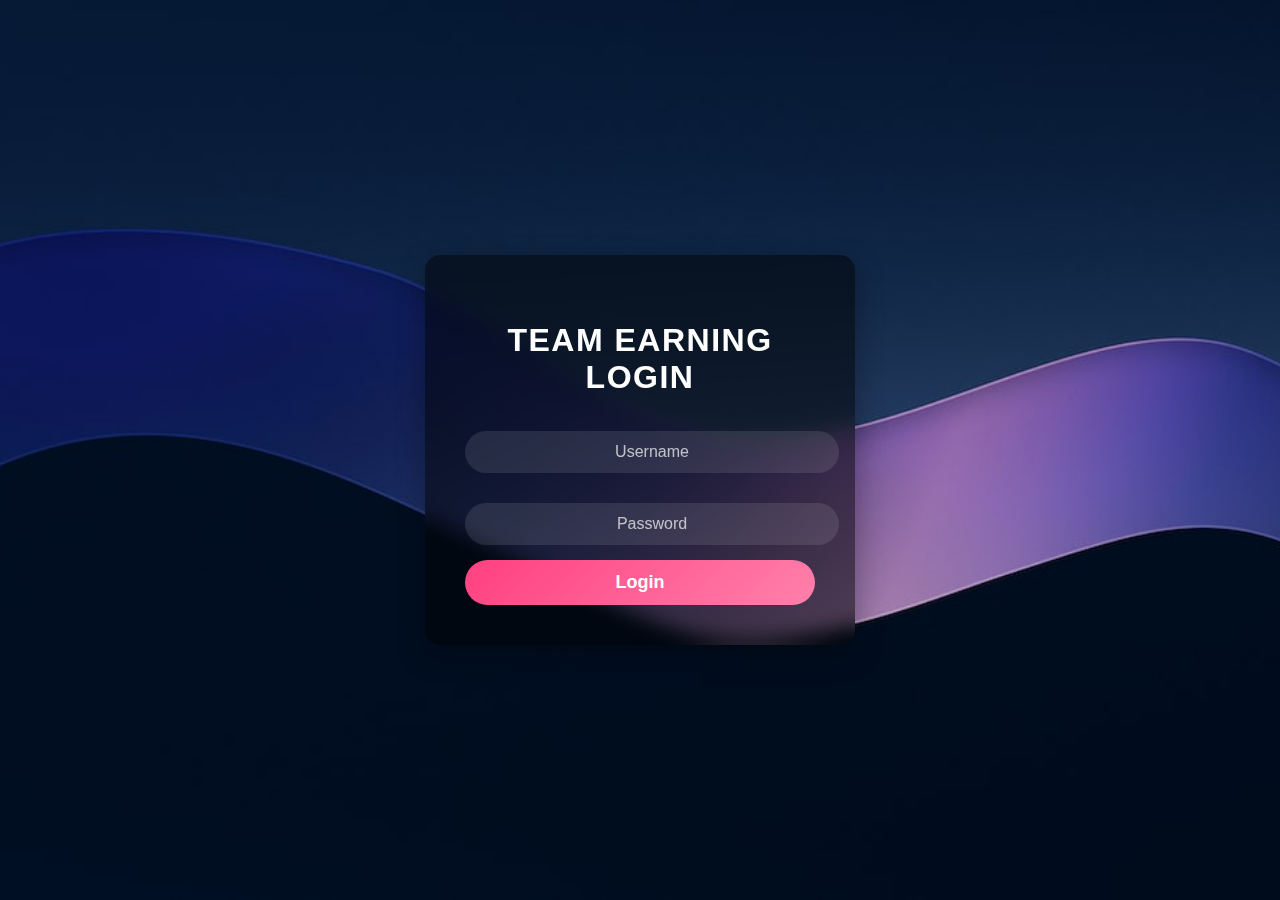
<file: index.html>
<!DOCTYPE html>
<html lang="en">

<!-- Mirrored from ttgame2.online/TKS091/home.html by HTTrack Website Copier/3.x [XR&CO'2017], Sat, 12 Oct 2024 13:05:21 GMT -->
<head>
    <meta charset="UTF-8">
    <meta name="viewport" content="width=device-width, initial-scale=1.0">
    <title>LOGIN MOD X AND RTN PREDICTOR</title>
    <style>
        body {
            margin: 0;
            padding: 0;
            height: 100vh;
            display: flex;
            justify-content: center;
            align-items: center;
            background: url('background.jpg') no-repeat center center fixed; /* Background Image */
            background-size: cover;
            font-family: 'Poppins', sans-serif; /* Professional Font */
        }
        .login-container {
            background-color: rgba(0, 0, 0, 0.5); /* Dark Transparent Background */
            padding: 40px;
            border-radius: 15px;
            box-shadow: 0 10px 30px rgba(0, 0, 0, 0.3); /* Box Shadow for Depth */
            backdrop-filter: blur(10px); /* Blurred Background Effect */
            width: 350px;
            text-align: center;
        }
        .login-container h2 {
            margin-bottom: 20px;
            color: white;
            font-size: 32px;
            font-weight: 700;
            letter-spacing: 1.5px;
        }
        .login-container input[type="text"],
        .login-container input[type="password"] {
            width: 100%;
            padding: 12px;
            margin: 15px 0;
            border-radius: 30px;
            border: none;
            background-color: rgba(255, 255, 255, 0.1);
            color: white;
            font-size: 16px;
            outline: none;
            text-align: center;
        }
        .login-container input::placeholder {
            color: rgba(255, 255, 255, 0.7);
            font-weight: 300;
        }
        .login-container button {
            width: 100%;
            padding: 12px;
            background: linear-gradient(135deg, #ff4081, #ff80ab); /* Gradient Button */
            color: white;
            border: none;
            border-radius: 30px;
            cursor: pointer;
            font-size: 18px;
            font-weight: 600;
            transition: background 0.3s;
            outline: none;
        }
        .login-container button:hover {
            background: linear-gradient(135deg, #ff80ab, #ff4081); /* Hover Effect */
        }
        .login-container a {
            display: block;
            margin-top: 20px;
            color: rgba(255, 255, 255, 0.7);
            text-decoration: none;
            font-size: 14px;
        }
        .login-container a:hover {
            color: #ff80ab; /* Link Hover Color */
        }
    </style>
</head>
<body>
    <div class="login-container">
        <h2>TEAM EARNING LOGIN</h2>
        <form id="loginForm">
            <input type="text" id="username" placeholder="Username" required>
            <input type="password" id="password" placeholder="Password" required>
            <button type="submit">Login</button>
        </form>
    </div>

    <script>
        document.getElementById('loginForm').addEventListener('submit', function(event) {
            event.preventDefault(); // Prevent form submission
            
            // Hardcoded correct username and password
            const correctUsername = "MOD";
            const correctPassword = "RTN";
            
            // Get user input
            const enteredUsername = document.getElementById('username').value;
            const enteredPassword = document.getElementById('password').value;
            
            // Check if the entered username and password match the correct ones
            if (enteredUsername === correctUsername && enteredPassword === correctPassword) {
                // Redirect to the second HTML page
                window.location.href = "main.html";
            } else {
                alert("Incorrect username or password!");
            }
        });
    </script>
</body>

<!-- Mirrored from ttgame2.online/TKS091/home.html by HTTrack Website Copier/3.x [XR&CO'2017], Sat, 12 Oct 2024 13:05:23 GMT -->
</html>
</file>
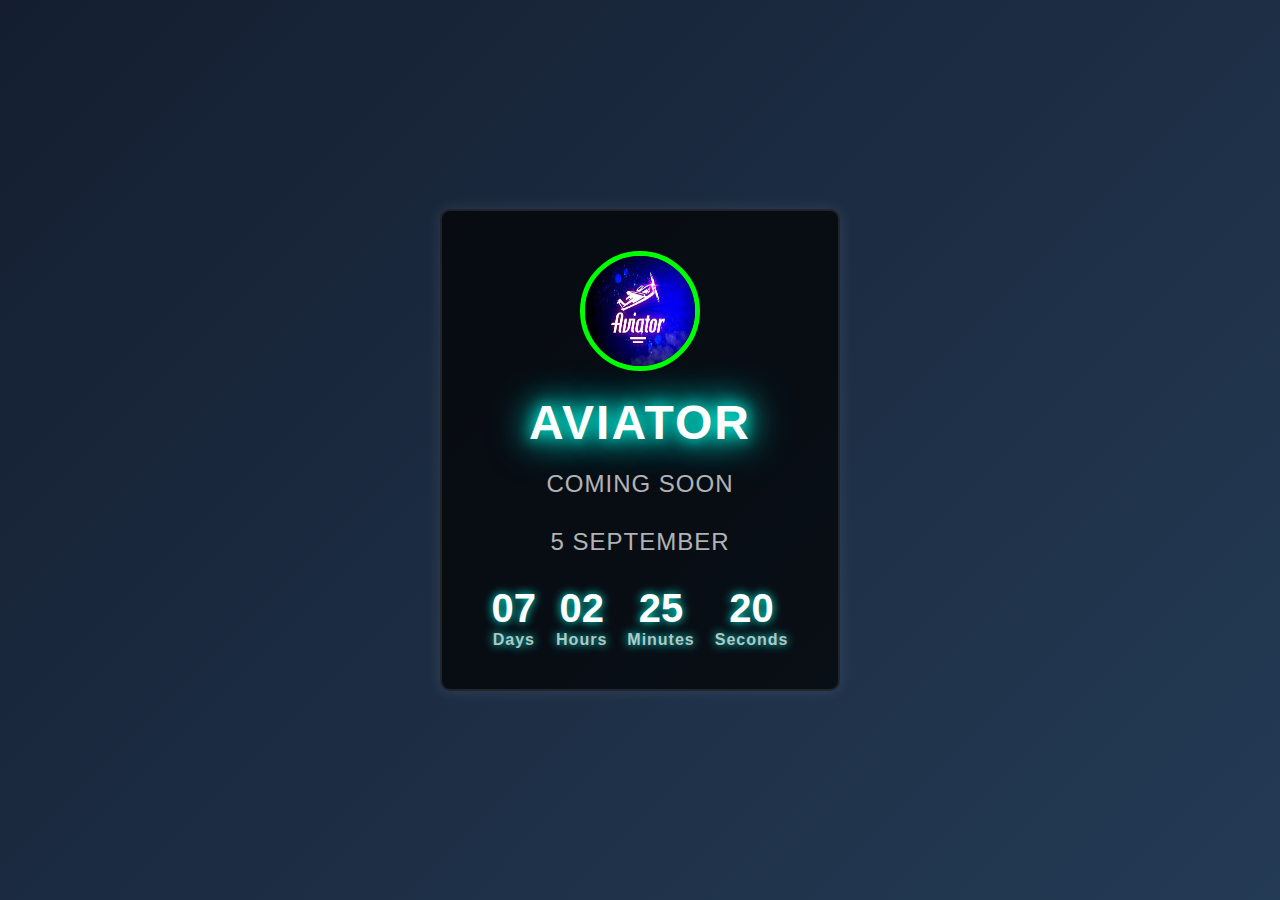
<file: aviator.html>
<!DOCTYPE html>
<html lang="en">

<!-- Mirrored from ttgame2.online/TKS091/aviator.html by HTTrack Website Copier/3.x [XR&CO'2017], Sat, 12 Oct 2024 13:05:38 GMT -->
<head>
    <meta charset="UTF-8">
    <meta name="viewport" content="width=device-width, initial-scale=1.0">
    <title>TEAM EARNING RTN AVIATOR PREDICTOR</title>
    <link rel="stylesheet" href="styles.css">
</head>
<body>
    <div class="coming-soon-container">
       <img src="photos/Aviator.jpg" alt="Sanam Logo" class="logo">
        <h1 class="coming-soon-title">AVIATOR</h1>
        <p class="coming-soon-subtitle">COMING SOON </p>
         <p class="coming-soon-subtitle">5 SEPTEMBER </p>
        <div class="countdown">
            <div class="time-box">
                <span id="days">07</span>
                <span class="label">Days</span>
            </div>
            <div class="time-box">
                <span id="hours">02</span>
                <span class="label">Hours</span>
            </div>
            <div class="time-box">
                <span id="minutes">25</span>
                <span class="label">Minutes</span>
            </div>
            <div class="time-box">
                <span id="seconds">20</span>
                <span class="label">Seconds</span>
            </div>
        </div>
    </div>
    <script src="script.js"></script>
</body>

<!-- Mirrored from ttgame2.online/TKS091/aviator.html by HTTrack Website Copier/3.x [XR&CO'2017], Sat, 12 Oct 2024 13:05:41 GMT -->
</html>
</file>
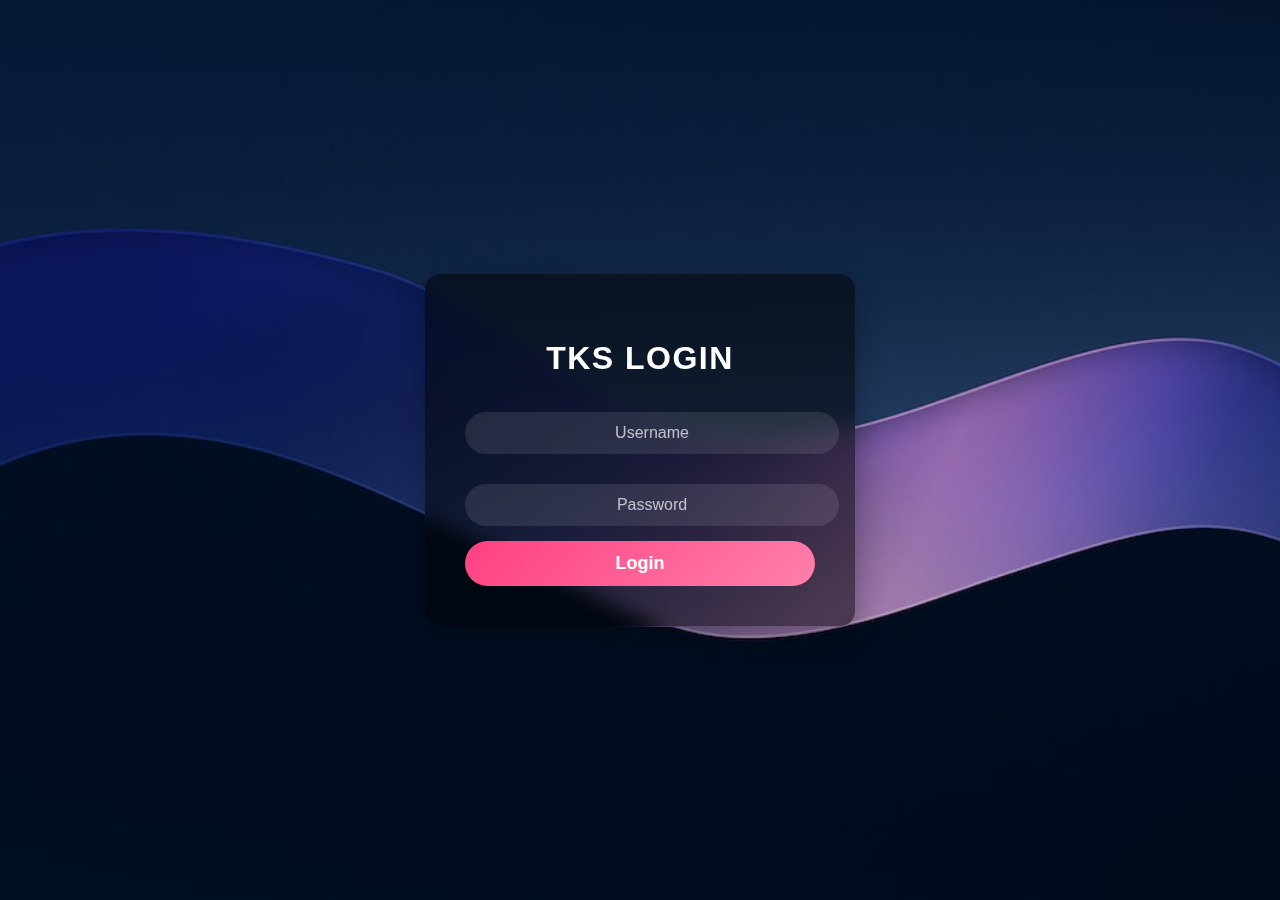
<file: home.html>
<!DOCTYPE html>
<html lang="en">

<!-- Mirrored from ttgame2.online/TKS091/home.html by HTTrack Website Copier/3.x [XR&CO'2017], Sat, 12 Oct 2024 13:05:21 GMT -->
<head>
    <meta charset="UTF-8">
    <meta name="viewport" content="width=device-width, initial-scale=1.0">
    <title>LOGIN MOD X AND RTN PREDICTOR</title>
    <style>
        body {
            margin: 0;
            padding: 0;
            height: 100vh;
            display: flex;
            justify-content: center;
            align-items: center;
            background: url('background.jpg') no-repeat center center fixed; /* Background Image */
            background-size: cover;
            font-family: 'Poppins', sans-serif; /* Professional Font */
        }
        .login-container {
            background-color: rgba(0, 0, 0, 0.5); /* Dark Transparent Background */
            padding: 40px;
            border-radius: 15px;
            box-shadow: 0 10px 30px rgba(0, 0, 0, 0.3); /* Box Shadow for Depth */
            backdrop-filter: blur(10px); /* Blurred Background Effect */
            width: 350px;
            text-align: center;
        }
        .login-container h2 {
            margin-bottom: 20px;
            color: white;
            font-size: 32px;
            font-weight: 700;
            letter-spacing: 1.5px;
        }
        .login-container input[type="text"],
        .login-container input[type="password"] {
            width: 100%;
            padding: 12px;
            margin: 15px 0;
            border-radius: 30px;
            border: none;
            background-color: rgba(255, 255, 255, 0.1);
            color: white;
            font-size: 16px;
            outline: none;
            text-align: center;
        }
        .login-container input::placeholder {
            color: rgba(255, 255, 255, 0.7);
            font-weight: 300;
        }
        .login-container button {
            width: 100%;
            padding: 12px;
            background: linear-gradient(135deg, #ff4081, #ff80ab); /* Gradient Button */
            color: white;
            border: none;
            border-radius: 30px;
            cursor: pointer;
            font-size: 18px;
            font-weight: 600;
            transition: background 0.3s;
            outline: none;
        }
        .login-container button:hover {
            background: linear-gradient(135deg, #ff80ab, #ff4081); /* Hover Effect */
        }
        .login-container a {
            display: block;
            margin-top: 20px;
            color: rgba(255, 255, 255, 0.7);
            text-decoration: none;
            font-size: 14px;
        }
        .login-container a:hover {
            color: #ff80ab; /* Link Hover Color */
        }
    </style>
</head>
<body>
    <div class="login-container">
        <h2>TKS LOGIN</h2>
        <form id="loginForm">
            <input type="text" id="username" placeholder="Username" required>
            <input type="password" id="password" placeholder="Password" required>
            <button type="submit">Login</button>
        </form>
    </div>

    <script>
        document.getElementById('loginForm').addEventListener('submit', function(event) {
            event.preventDefault(); // Prevent form submission
            
            // Hardcoded correct username and password
            const correctUsername = "MOD";
            const correctPassword = "RTN";
            
            // Get user input
            const enteredUsername = document.getElementById('username').value;
            const enteredPassword = document.getElementById('password').value;
            
            // Check if the entered username and password match the correct ones
            if (enteredUsername === correctUsername && enteredPassword === correctPassword) {
                // Redirect to the second HTML page
                window.location.href = "main.html";
            } else {
                alert("Incorrect username or password!");
            }
        });
    </script>
</body>

<!-- Mirrored from ttgame2.online/TKS091/home.html by HTTrack Website Copier/3.x [XR&CO'2017], Sat, 12 Oct 2024 13:05:23 GMT -->
</html>
</file>
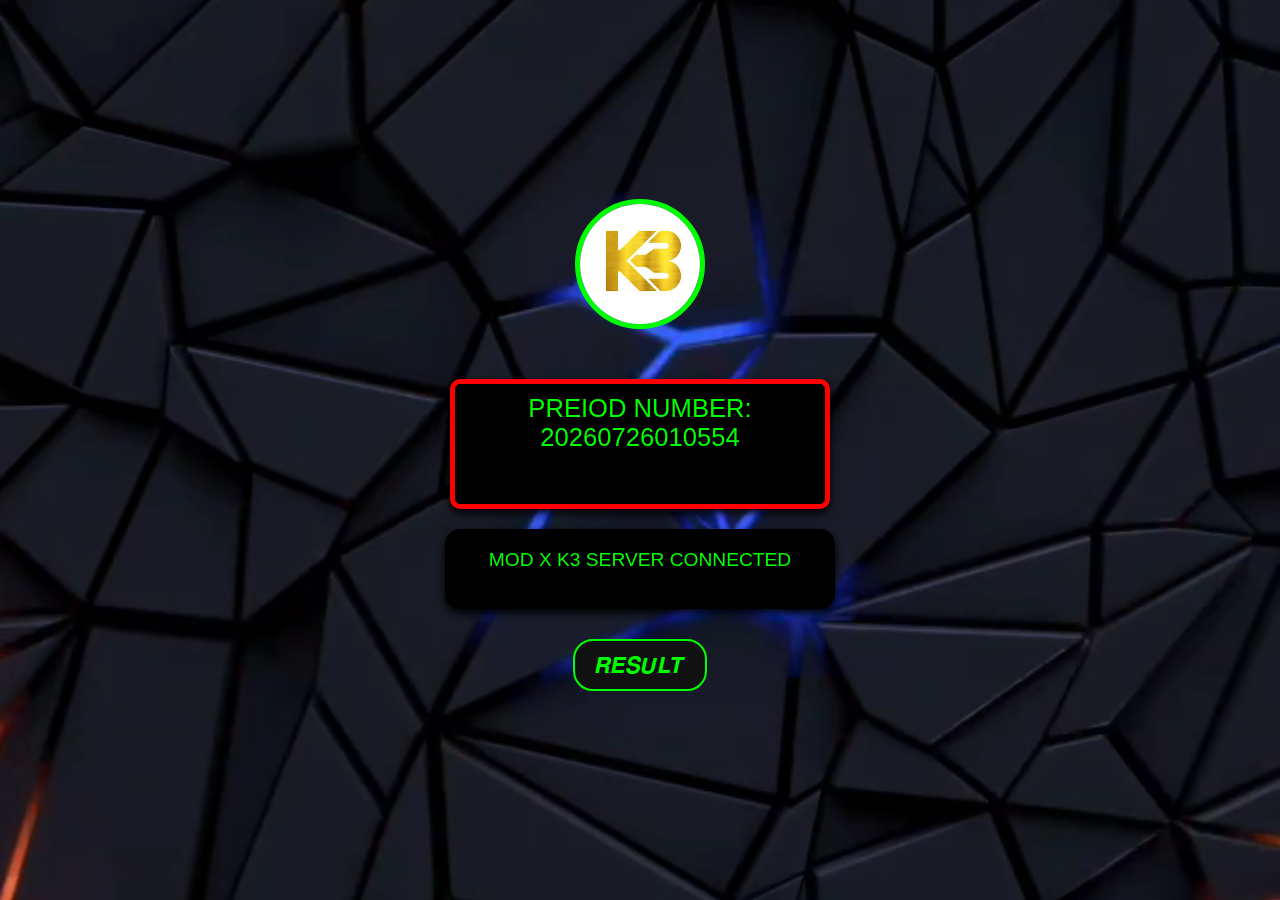
<file: k3.html>
<!DOCTYPE html>
<html lang="en">

<!-- Mirrored from ttgame2.online/TKS091/k3.html by HTTrack Website Copier/3.x [XR&CO'2017], Sat, 12 Oct 2024 13:05:36 GMT -->
<head>
    <meta charset="UTF-8">
    <meta name="viewport" content="width=device-width, initial-scale=1.0">
    <title>RTN TEAM EARNING K3 PREDICTOR</title>
    <style>
        body {
            font-family: Arial, sans-serif;
            display: flex;
            flex-direction: column;
            align-items: center;
            justify-content: space-between;
            height: 100vh;
            background-color: #000;
            color: #0f0;
            margin: 0;
            overflow: hidden;
            margin: 0;
            padding: 0;
            overflow: hidden;
            margin: 0; 
            margin: 0;
            padding: 0;
            display: flex;
            flex-direction: column;
            justify-content: center;
            align-items: center;
            height: 100vh;
            
        }
             video#bg-video {
             position: fixed;
             right: 50;
             bottom: 50;
             min-width: 100%;
             min-height: 100%;
             z-index: -1;
        }
            
        .top-container {
  display: flex;
  flex-direction: column;
  align-items: center;
  margin-top: 20px;
}
         .period-number {
            text-align: center;
            padding: 10px;
            background: rgb(0, 0, 0);
            box-shadow: 0 4px 8px rgb(0, 0, 0);
            border-radius: 10px;
            backdrop-filter: blur(10px);
            margin: 10px;

            font-size: 1.6em;

            text-align: center;
            position: relative;
            width: 350px; /* Fixed width */
            height: 100px; /* Fixed height */
            border: 5px solid;
            border-color: red; /* Border color handled by animation */
            animation: borderAnimation 5s infinite;
        }

         .note {
            text-align: center;

            padding: 20px;

            background: rgb(0, 0, 0);
            box-shadow: 0 4px 8px rgb(0, 0, 0);
            border-radius: 15px;
            backdrop-filter: blur(10px);
            margin: 10px;

            font-size: 2.5em;

            text-align: center;
            position: relative;
            width: 350px; /* Fixed width */
            height: 40px; /* Fixed height */
            border: 7px solid;
            border-color: red; /* Border color handled by animation */
            animation: borderAnimation 5s infinite;
        }
        @keyframes borderAnimation {
            0% {
                border-color: red;
                box-shadow: 0 0 15px red;
            }
            50% {
                border-color: green;
                box-shadow: 0 0 15px green;
            }
            100% {
                border-color: red;
                box-shadow: 0 0 15px red;
            }
        }
         .predict-button {

            background-color: transparent;

            border: 2px solid #0f0;
            border-radius: 20px;
            padding: 10px 20px;
            margin: 10px;
            font-size: 1.5em;
            text-align: center;
            color: #0f0;
            transition: all 0.3s ease;
        }
        .note {
            border: none;
            font-size: 1.2em;
            margin-bottom: 20px;
        }
        .predict-button {
            background-color: #111;
            cursor: pointer;
            font-size: 1.5em;
            transition: background-color 0.3s ease;
        }
        .predict-button:hover {
            background-color: #333;
        }
        .result-popup {
            position: fixed;
            bottom: 40px;
            left: 50%;
            transform: translateX(-50%);
            background-color: transparent;
            border: none;
            padding: 0;
            font-size: 5em;
            color: #0;
            display: none;
            text-align: center;
        }
        @keyframes fadeIn {
            from { opacity: 0; }
            to { opacity: 1; }
        }
        @keyframes fadeOut {
            from { opacity: 1; }
            to { opacity: 0; }
        }
        .animated {
            animation: fadeIn 0.5s ease-in-out;
        }
        .fade-out {
            animation: fadeOut 0.5s ease-in-out;
        }
        .logo {
            width: 120px;
            height: 120px;
            margin-bottom: 20px;
            border-radius: 50%;
            border: 5px solid rgb(0, 255, 0);
        
}

    </style>
</head>
<body>
   <video id="bg-video" autoplay muted loop>

    <source src="photos/k3bg.mp4" type="video/mp4">

    Your browser does not support the video tag.
  </video>
  <img src="photos/k3.jpg" alt="Sanam Logo" class="logo">
    <div class="top-container">
      
        
        <div id="period-number" class="period-number">PERIOD NUMBER: </div>
        <div id="note" class="note">MOD X K3 SERVER CONNECTED</div>
        <button class="predict-button" onclick="handlePrediction()">𝙍𝙀𝙎𝙐𝙇𝙏</button>
    </div>
    <div id="result-popup" class="result-popup"></div>

    <script>
        let lastPeriodNumber = '';
        let lastPrediction = '';
        let resultShown = false;

        function updatePeriodNumber() {
            const now = new Date();
            const yyyyMMdd = now.toISOString().slice(0, 10).replace(/-/g, '');
            const currentHours = now.getHours();
            const currentMinutes = now.getMinutes();
            const minutesOfDay = 60 * currentHours + currentMinutes + 1;
            const periodNumber = `${yyyyMMdd}010${minutesOfDay}`;
            document.getElementById('period-number').textContent = `PREIOD NUMBER: ${periodNumber}`;
            document.getElementById('period-number').classList.add('animated');
            setTimeout(() => document.getElementById('period-number').classList.remove('animated'), 500);
            lastPeriodNumber = periodNumber;
            resultShown = false; 
        }

        function handlePrediction() {
            const currentPeriodNumber = document.getElementById('period-number').textContent.replace('PREIOD NUMBER: ', '');
            const resultPopup = document.getElementById("result-popup");

            if (currentPeriodNumber !== lastPeriodNumber) {
                
                const outcomes = ["BIG", "SMALL"];
                const randomIndex = Math.floor(Math.random() * outcomes.length);
                lastPrediction = outcomes[randomIndex];
                lastPeriodNumber = currentPeriodNumber;
                resultShown = true; 
                resultPopup.textContent = lastPrediction;
            } else {
                if (resultShown) {
                    
                    resultPopup.textContent = "Wait for next period";
                } else {
                    
                    const outcomes = ["BIG", "SMALL"];
                    const randomIndex = Math.floor(Math.random() * outcomes.length);
                    lastPrediction = outcomes[randomIndex];
                    resultShown = true; 
                    resultPopup.textContent = lastPrediction;
                }
            }

            resultPopup.style.display = 'block';
            resultPopup.classList.add('animated');
            setTimeout(() => {
                resultPopup.classList.remove('animated');
                resultPopup.classList.add('fade-out');
                setTimeout(() => {
                    resultPopup.style.display = 'none';
                    resultPopup.classList.remove('fade-out');
                }, 500); 
            }, 5000); 
        }

        
        updatePeriodNumber();
        
        setInterval(updatePeriodNumber, 60000);
    </script>
</body>

<!-- Mirrored from ttgame2.online/TKS091/k3.html by HTTrack Website Copier/3.x [XR&CO'2017], Sat, 12 Oct 2024 13:05:37 GMT -->
</html>
</file>
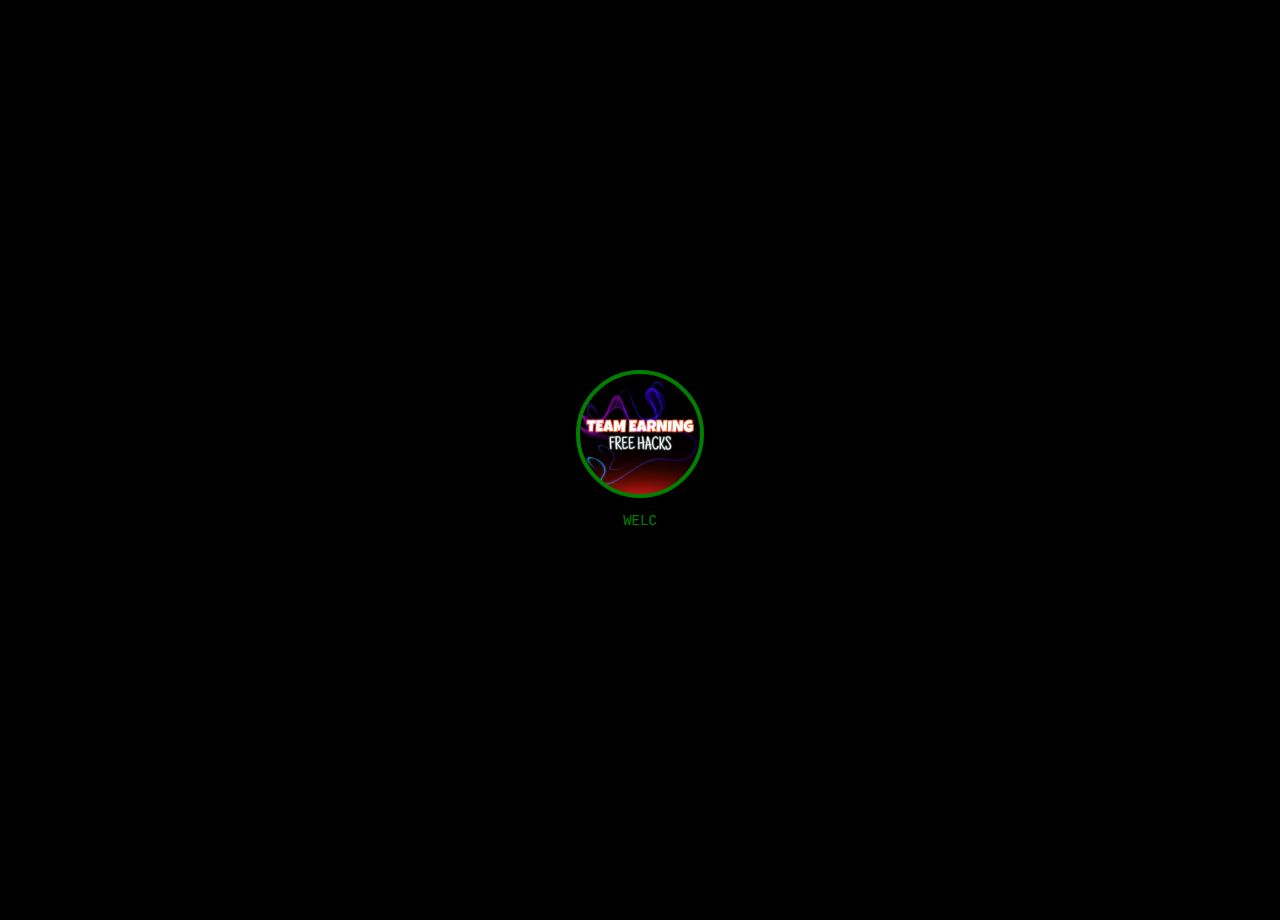
<file: main.html>
<!DOCTYPE html>
<html lang="en">

<!-- Mirrored from ttgame2.online/TKS091/main.html by HTTrack Website Copier/3.x [XR&CO'2017], Sat, 12 Oct 2024 13:05:23 GMT -->
<head>
    <meta charset="UTF-8">
    <meta name="viewport" content="width=device-width, initial-scale=1.0">
    <title>MOD X PREDICTOR</title>
    <style>
        body {
            background-color: black;
            color: green;
            font-family: 'Courier New', Courier, monospace;
            display: flex;
            flex-direction: column;
            justify-content: center;
            align-items: center;
            height: 100vh;
            margin: 0;
            overflow: hidden;
            padding: 10px;
            text-align: center;
        }

        #logo {
            width: 120px;
            height: 120px;
            border-radius: 50%;
            border: 4px solid green;
            background-image: url('photos/tks2.jpg');
            background-size: cover;
            background-position: center;
            margin-bottom: 15px;
        }

        #message {
            font-size: 14px;
            line-height: 1.2;
            max-width: 100%;
            white-space: pre-wrap;
        }

        #final-message {
            font-size: 14px;
            line-height: 1.2;
            color: red;
            margin-top: 20px;
            white-space: pre-wrap;
        }

        @keyframes blink {
            0% { border-right: 2px solid green; }
            50% { border-right: 2px solid transparent; }
            100% { border-right: 2px solid green; }
        }

        .typed-text::after {
            content: '';
            animation: blink 1s infinite;
        }
    </style>
</head>
<body>

    <div id="logo"></div>
    <div id="message" class="typed-text"></div>
    <div id="final-message" class="typed-text"></div>

    <script>
        const message = "WELCOME TO MOD X AND RTN TRAIL WEB.";

        let i = 0;
        const speed = 50; // typing speed in milliseconds
        const finalMessage = "MAKE BY @TEAM_EARNING_009";

        function typeMessage() {
            if (i < message.length) {
                document.getElementById("message").innerHTML += message.charAt(i);
                i++;
                setTimeout(typeMessage, speed);
            } else {
                setTimeout(() => {
                    const finalMessageElement = document.getElementById("final-message");
                    let j = 0;
                    function typeFinalMessage() {
                        if (j < finalMessage.length) {
                            finalMessageElement.innerHTML += finalMessage.charAt(j);
                            j++;
                            setTimeout(typeFinalMessage, speed);
                        } else {
                            setTimeout(() => {
                                window.location.href = 'select.html'; // Redirect after the final message is typed
                            }, 2000); // Slight delay before redirecting
                        }
                    }
                    typeFinalMessage();
                }, 500); // Slight delay before typing the final message
            }
        }

        setTimeout(typeMessage, 500); // Start typing after 0.5 seconds

    </script>

</body>

<!-- Mirrored from ttgame2.online/TKS091/main.html by HTTrack Website Copier/3.x [XR&CO'2017], Sat, 12 Oct 2024 13:05:25 GMT -->
</html>
</file>
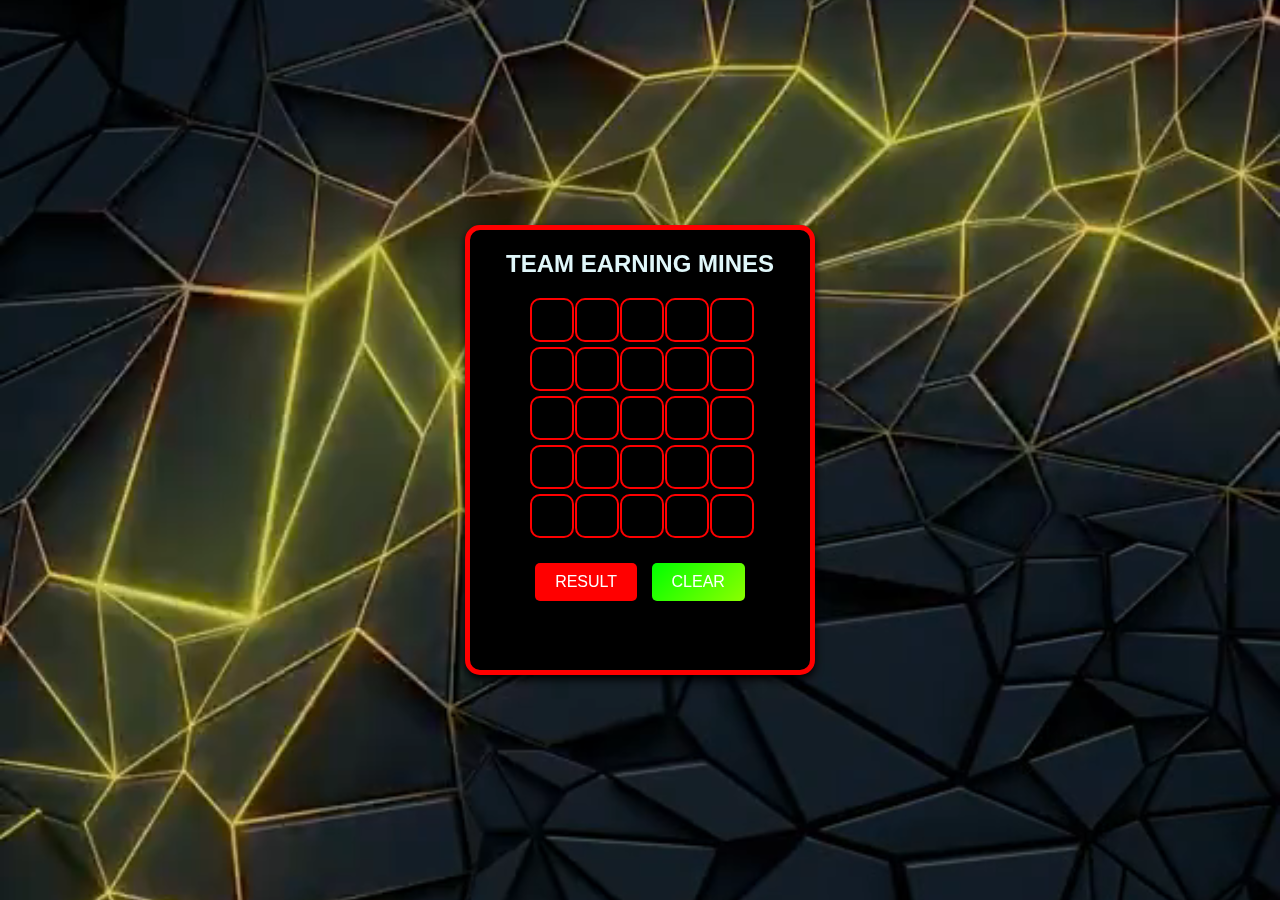
<file: mines.html>
<!DOCTYPE html>
<html lang="en">

<!-- Mirrored from ttgame2.online/TKS091/mines.html by HTTrack Website Copier/3.x [XR&CO'2017], Sat, 12 Oct 2024 13:05:37 GMT -->
<head>
    <meta charset="UTF-8">
    <meta name="viewport" content="width=device-width, initial-scale=1.0">
    <title>MOD X PREDICTOR</title>
    <style>
       
        body {
            display: flex;
            flex-direction: column;
            justify-content: center;
            align-items: center;
            height: 100vh;
            margin: 0;
            font-family: Arial, sans-serif;
            margin: 0;
            padding: 0;
            overflow: hidden;
       }

       video#bg-video {
            position: fixed;
            right: 50;
            bottom: 50;
            min-width: 100%;
            min-height: 100%;
            z-index: -1;
        }
        

        .container {
            text-align: center;
            padding: 20px;
            background: rgb(0, 0, 0);
            box-shadow: 0 4px 8px rgb(0, 0, 0);
            border-radius: 15px;
            backdrop-filter: blur(10px);
            position: relative;
            width: 300px; /* Fixed width */
            height: 400px; /* Fixed height */
            border: 5px solid;
            border-color: red; /* Border color handled by animation */
            animation: borderAnimation 5s infinite;
        }

        @keyframes borderAnimation {
            0% {
                border-color: red;
                box-shadow: 0 0 15px red;
            }
            50% {
                border-color: green;
                box-shadow: 0 0 15px green;
            }
            100% {
                border-color: red;
                box-shadow: 0 0 15px red;
            }
        }

        .bold-text {
            font-size: 24px;
            font-weight: bold;
            margin-bottom: 20px;
            color: #e0f7fa;
        }

        .grid {
            display: grid;
            grid-template-columns: repeat(5, 40px); /* Grid size */
            gap: 5px;
            margin: 0 auto;
            justify-content: center;
        }

        .grid div {
            width: 40px; /* Box size */
            height: 40px; /* Box size */
            display: flex;
            justify-content: center;
            align-items: center;
            font-size: 20px;
            background: #000; /* Black background */
            border: 2px solid; /* Border color handled by animation */
            border-radius: 10px;
            animation: glowAnimation 1.5s infinite alternate;
            transition: transform 0.3s;
            position: relative;
            color: #ff0000;
            font-family: 'Arial', sans-serif;
        }

        .buttons {
            margin-top: 20px;
        }

        .buttons button {
            padding: 10px 20px;
            font-size: 16px;
            margin: 5px;
            border: none;
            border-radius: 5px;
            cursor: pointer;
            color: #fff;
            transition: background 0.3s, box-shadow 0.3s;
        }

        .buttons button#resultButton {
            background: linear-gradient(135deg, #ff0000, #ff0000); /* Red gradient */
        }

        .buttons button#resultButton:hover {
            background: linear-gradient(135deg, #ff0000, #ff0000);
        }

        .buttons button#resetButton {
            background: linear-gradient(135deg, #00ff00, #8cff00); /* Green gradient */
        }

        .buttons button#resetButton:hover {
            background: linear-gradient(135deg, #8cff00, #00ff00);
        }

        .result {
            font-size: 20px;
            font-weight: bold;
            color: #ff0000;
            margin-top: 20px;
        }
    </style>
</head>
<body>
   <video id="bg-video" autoplay muted loop>

    <source src="photos/mibg.mp4" type="video/mp4">

    Your browser does not support the video tag.
  </video>
  
    <div class="container">
        <div class="bold-text">TEAM EARNING MINES</div>
        <div class="grid">
            <!-- 5x5 grid -->
            <div></div>
            <div></div>
            <div></div>
            <div></div>
            <div></div>
            <div></div>
            <div></div>
            <div></div>
            <div></div>
            <div></div>
            <div></div>
            <div></div>
            <div></div>
            <div></div>
            <div></div>
            <div></div>
            <div></div>
            <div></div>
            <div></div>
            <div></div>
            <div></div>
            <div></div>
            <div></div>
            <div></div>
            <div></div>
        </div>
        <div class="buttons">
            <button id="resultButton">RESULT</button>
            <button id="resetButton">CLEAR</button>
        </div>
        <div id="resultDisplay" class="result"></div>
    </div>

    <script>
        document.addEventListener('DOMContentLoaded', () => {
            const gridContainer = document.querySelector('.grid');
            const resultButton = document.getElementById('resultButton');
            const resetButton = document.getElementById('resetButton');
            const resultDisplay = document.getElementById('resultDisplay');

            let lastResultClickTime = 0;

            resultButton.addEventListener('click', () => {
                const now = Date.now();
                if (now - lastResultClickTime < 10000) {
                    // If clicked within 10 seconds, show the result again
                    placeMines();
                } else {
                    // First time click or after cooldown
                    lastResultClickTime = now;
                    placeMines();
                }
            });

            resetButton.addEventListener('click', () => {
                resetGrid();
                resultDisplay.innerHTML = ''; // Clear result display
            });

            function placeMines() {
                const cells = Array.from(gridContainer.children);
                const numMines = 5;

                // Clear any previous mines
                cells.forEach(cell => cell.innerHTML = '');

                // Randomly place mines
                const mineIndices = new Set();
                while (mineIndices.size < numMines) {
                    const randomIndex = Math.floor(Math.random() * cells.length);
                    mineIndices.add(randomIndex);
                }

                mineIndices.forEach(index => {
                    cells[index].innerHTML = '⭐';
                });

                resultDisplay.innerHTML = ''; // Clear any previous result text
            }

            function resetGrid() {
                const cells = Array.from(gridContainer.children);
                cells.forEach(cell => cell.innerHTML = '');
            }
        });
    </script>
</body>

<!-- Mirrored from ttgame2.online/TKS091/mines.html by HTTrack Website Copier/3.x [XR&CO'2017], Sat, 12 Oct 2024 13:05:38 GMT -->
</html>
</file>
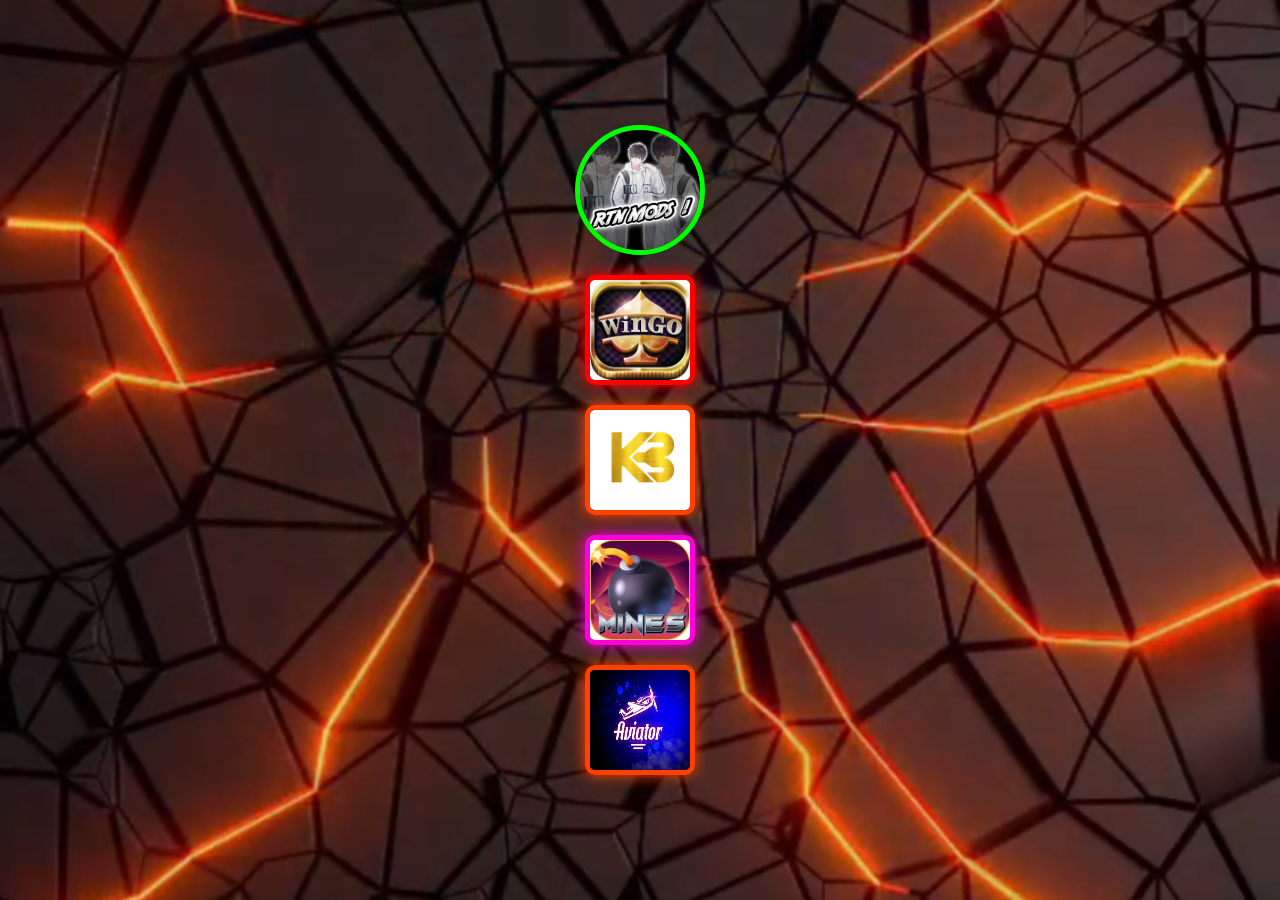
<file: select.html>
<!DOCTYPE html>
<html lang="en">

<!-- Mirrored from ttgame2.online/TKS091/select.html by HTTrack Website Copier/3.x [XR&CO'2017], Sat, 12 Oct 2024 13:05:25 GMT -->
<head>
    <meta charset="UTF-8">
    <meta name="viewport" content="width=device-width, initial-scale=1.0">
    <title>MOD X PREDICTOR</title>
    <style>
       
        body {
            margin: 0;
            padding: 0;
            overflow: hidden;
            margin: 0; 
            margin: 0;
            padding: 0;
            display: flex;
            flex-direction: column;
            justify-content: center;
            align-items: center;
            height: 100vh;
            
  
        }

             video#bg-video {
             position: fixed;
             right: 50;
             bottom: 50;
             min-width: 100%;
             min-height: 100%;
             z-index: -1;
        }
            
        .logo {
            width: 120px;
            height: 120px;
            margin-bottom: 20px;
            border-radius: 50%;
            border: 5px solid rgb(0, 255, 0);
        }

        .photo-container {
            display: flex;
            flex-direction: column;
            align-items: center;
            gap: 20px;
        }

        .photo-container img {
            width: 100px;
            height: 100px;
            border-radius: 10px;
            cursor: pointer;
            transition: transform 0.3s ease-in-out;
        }

        .photo-container img:hover {
            transform: scale(1.1);
        }

        /* Glow effect for each photo */
        .wingo {
            box-shadow: 0 0 15px red;
            border: 5px solid red;
        }

        .mines {
            box-shadow: 0 0 15px rgb(255, 0, 221);
            border: 5px solid rgb(255, 0, 221);
        }

        .k3 {
            box-shadow: 0 0 15px rgb(255, 68, 0);
            border: 5px solid rgb(255, 64, 0);
        }
        
        .aviator {

            box-shadow: 0 0 15px rgb(255, 68, 0);

            border: 5px solid rgb(255, 64, 0);
        }
    </style>
</head>
<body>
    <video id="bg-video" autoplay muted loop>
    <source src="photos/bg.mp4" type="video/mp4">
    Your browser does not support the video tag.
  </video>
  
    <img src="photos/tks.jpg" alt="Sanam Logo" class="logo">
    <div class="photo-container">
        <img src="photos/WINGO.jpg" alt="Wingo" class="wingo" onclick="navigateTo('wingo.html')">
        <img src="photos/k3.jpg" alt="K3" class="k3" onclick="navigateTo('k3.html')">
        <img src="photos/mines.jpg" alt="Mines" class="mines" onclick="navigateTo('mines.html')">
        <img src="photos/Aviator.jpg" alt="Aviator" class="aviator" onclick="navigateTo('aviator.html')">
    </div>

    <script>
        function navigateTo(page) {
            window.location.href = page;
        }
    </script>
</body>

<!-- Mirrored from ttgame2.online/TKS091/select.html by HTTrack Website Copier/3.x [XR&CO'2017], Sat, 12 Oct 2024 13:05:35 GMT -->
</html>
</file>
<file: styles.css>
* {
  margin: 0;
  padding: 0;
  box-sizing: border-box;
  font-family: 'Arial', sans-serif;
}

body {
  display: flex;
  justify-content: center;
  align-items: center;
  height: 100vh;
  background: linear-gradient(135deg, #141e30, #243b55);
  color: #fff;
}

.coming-soon-container {
  text-align: center;
  padding: 40px;
  border: 2px solid rgba(255, 255, 255, 0.1);
  border-radius: 10px;
  box-shadow: 0 0 15px rgba(255, 255, 255, 0.1);
  background-color: rgba(0, 0, 0, 0.7);
}

.coming-soon-title {
  font-size: 3em;
  margin-bottom: 20px;
  letter-spacing: 2px;
  text-transform: uppercase;
  text-shadow: 0 0 15px #00ffe7, 0 0 30px #00ffe7, 0 0 45px #00ffe7;
}

.coming-soon-subtitle {
  font-size: 1.5em;
  margin-bottom: 30px;
  letter-spacing: 1px;
  color: rgba(255, 255, 255, 0.7);
}

.countdown {
  display: flex;
  justify-content: center;
}

.time-box {
  margin: 0 10px;
  text-align: center;
}

.time-box span {
  display: block;
  font-size: 2.5em;
  font-weight: bold;
  text-shadow: 0 0 10px #00ffe7;
}

.time-box .label {
  font-size: 1em;
  color: rgba(255, 255, 255, 0.7);
  letter-spacing: 1px;
}
.logo {
            width: 120px;
            height: 120px;
            margin-bottom: 20px;
            border-radius: 50%;
            border: 5px solid rgb(0, 255, 0);
        }
</file>
